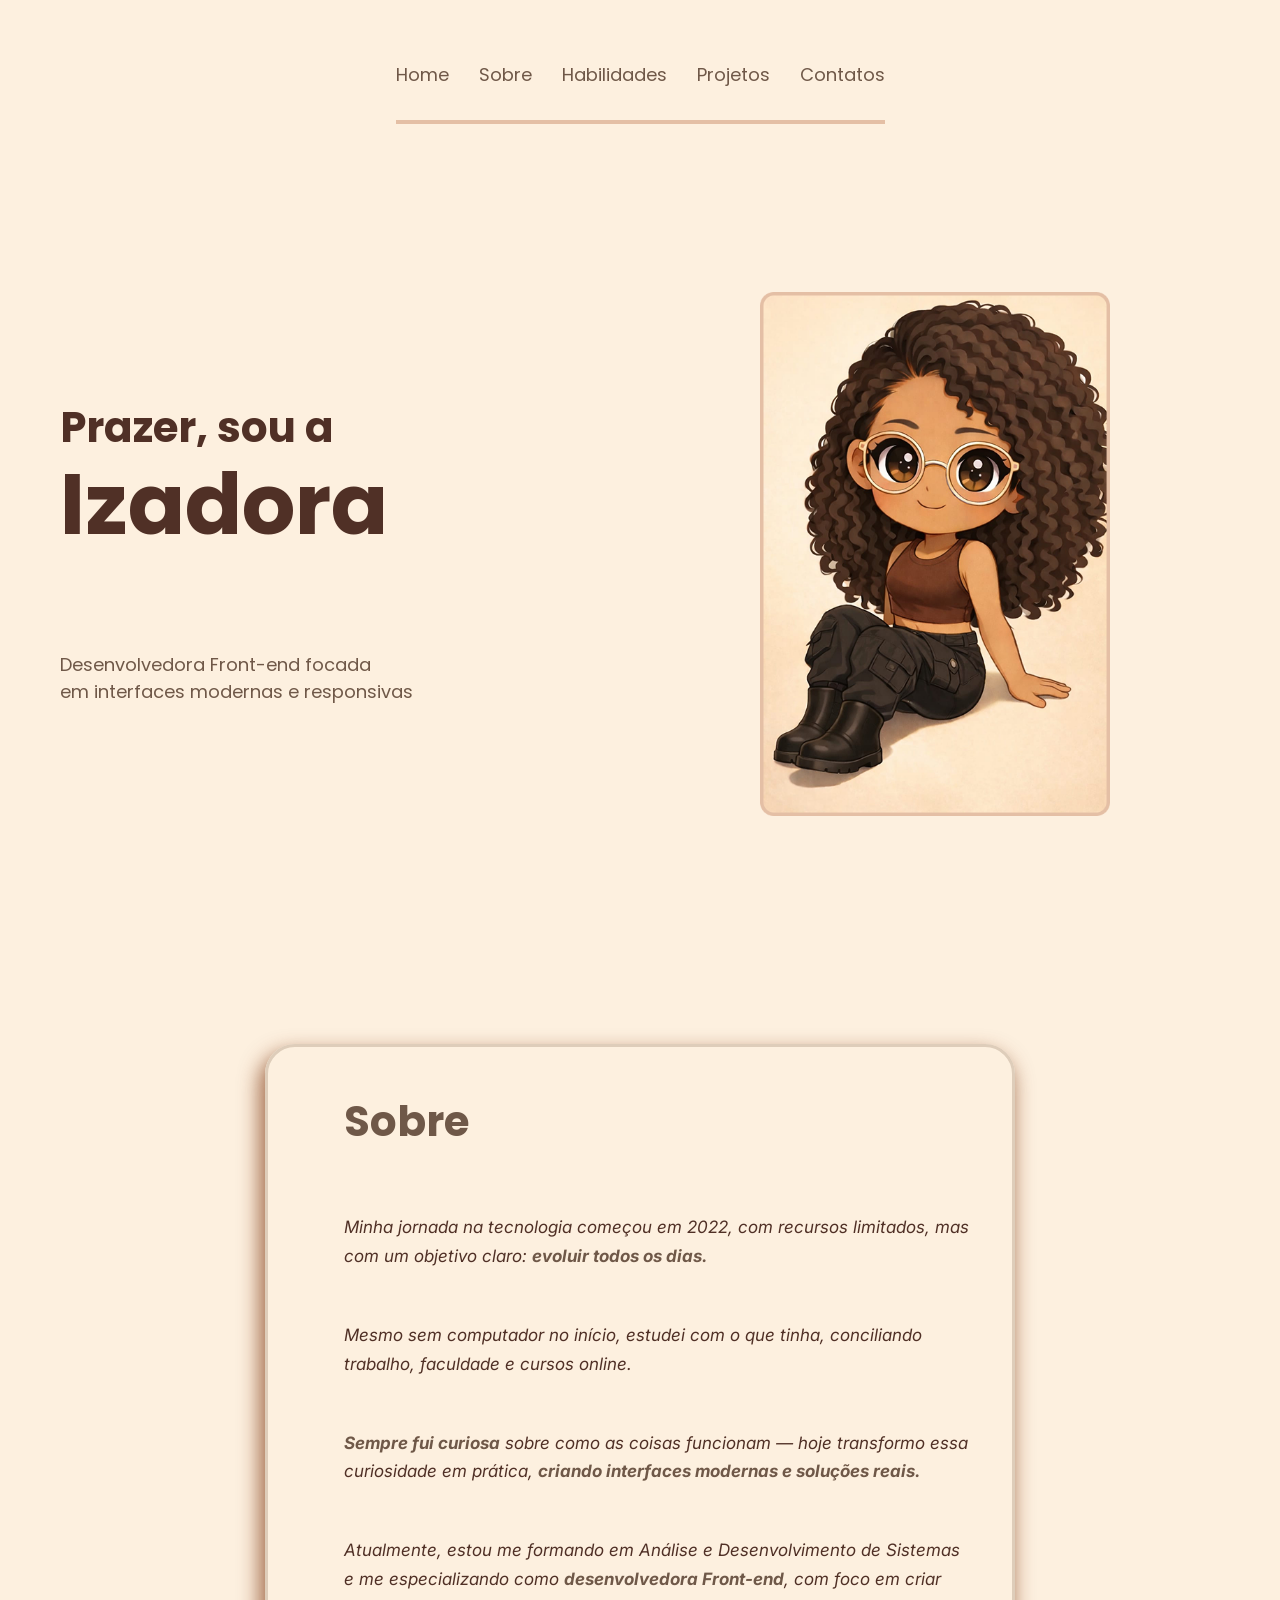
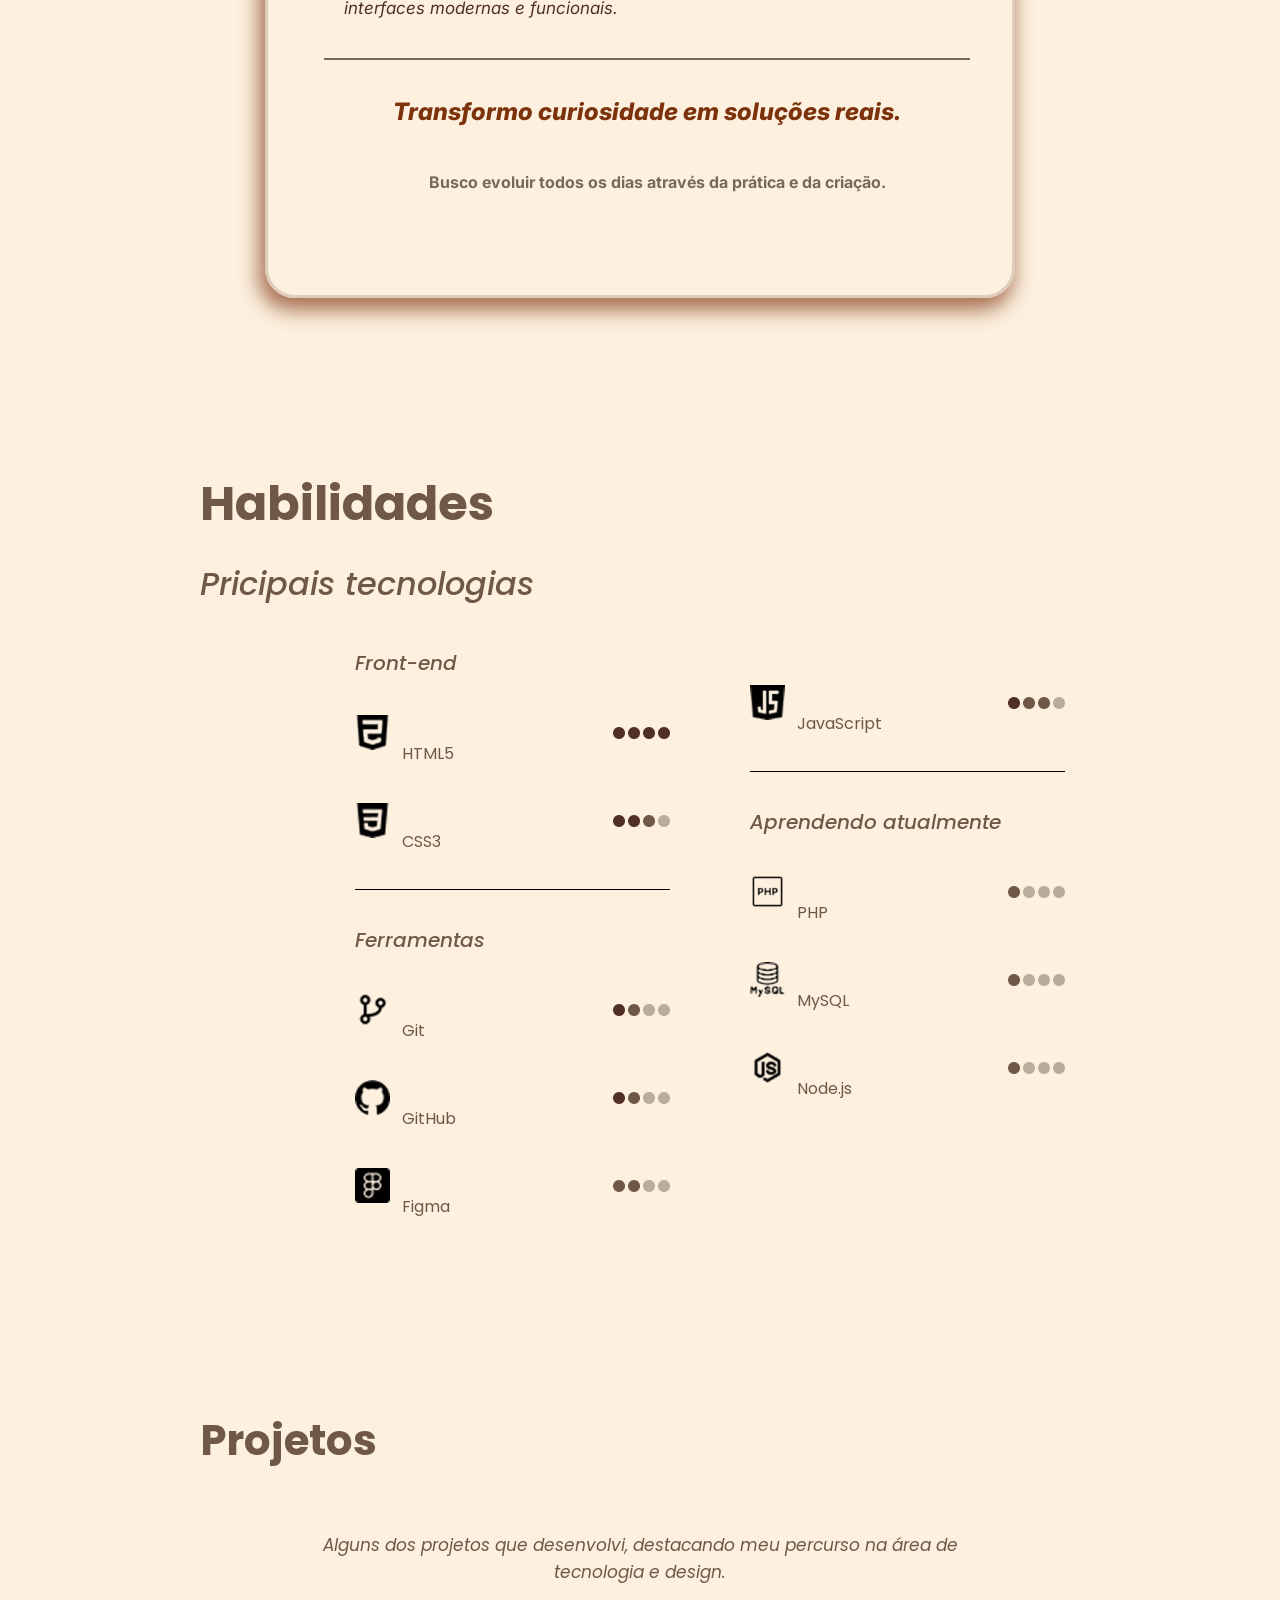
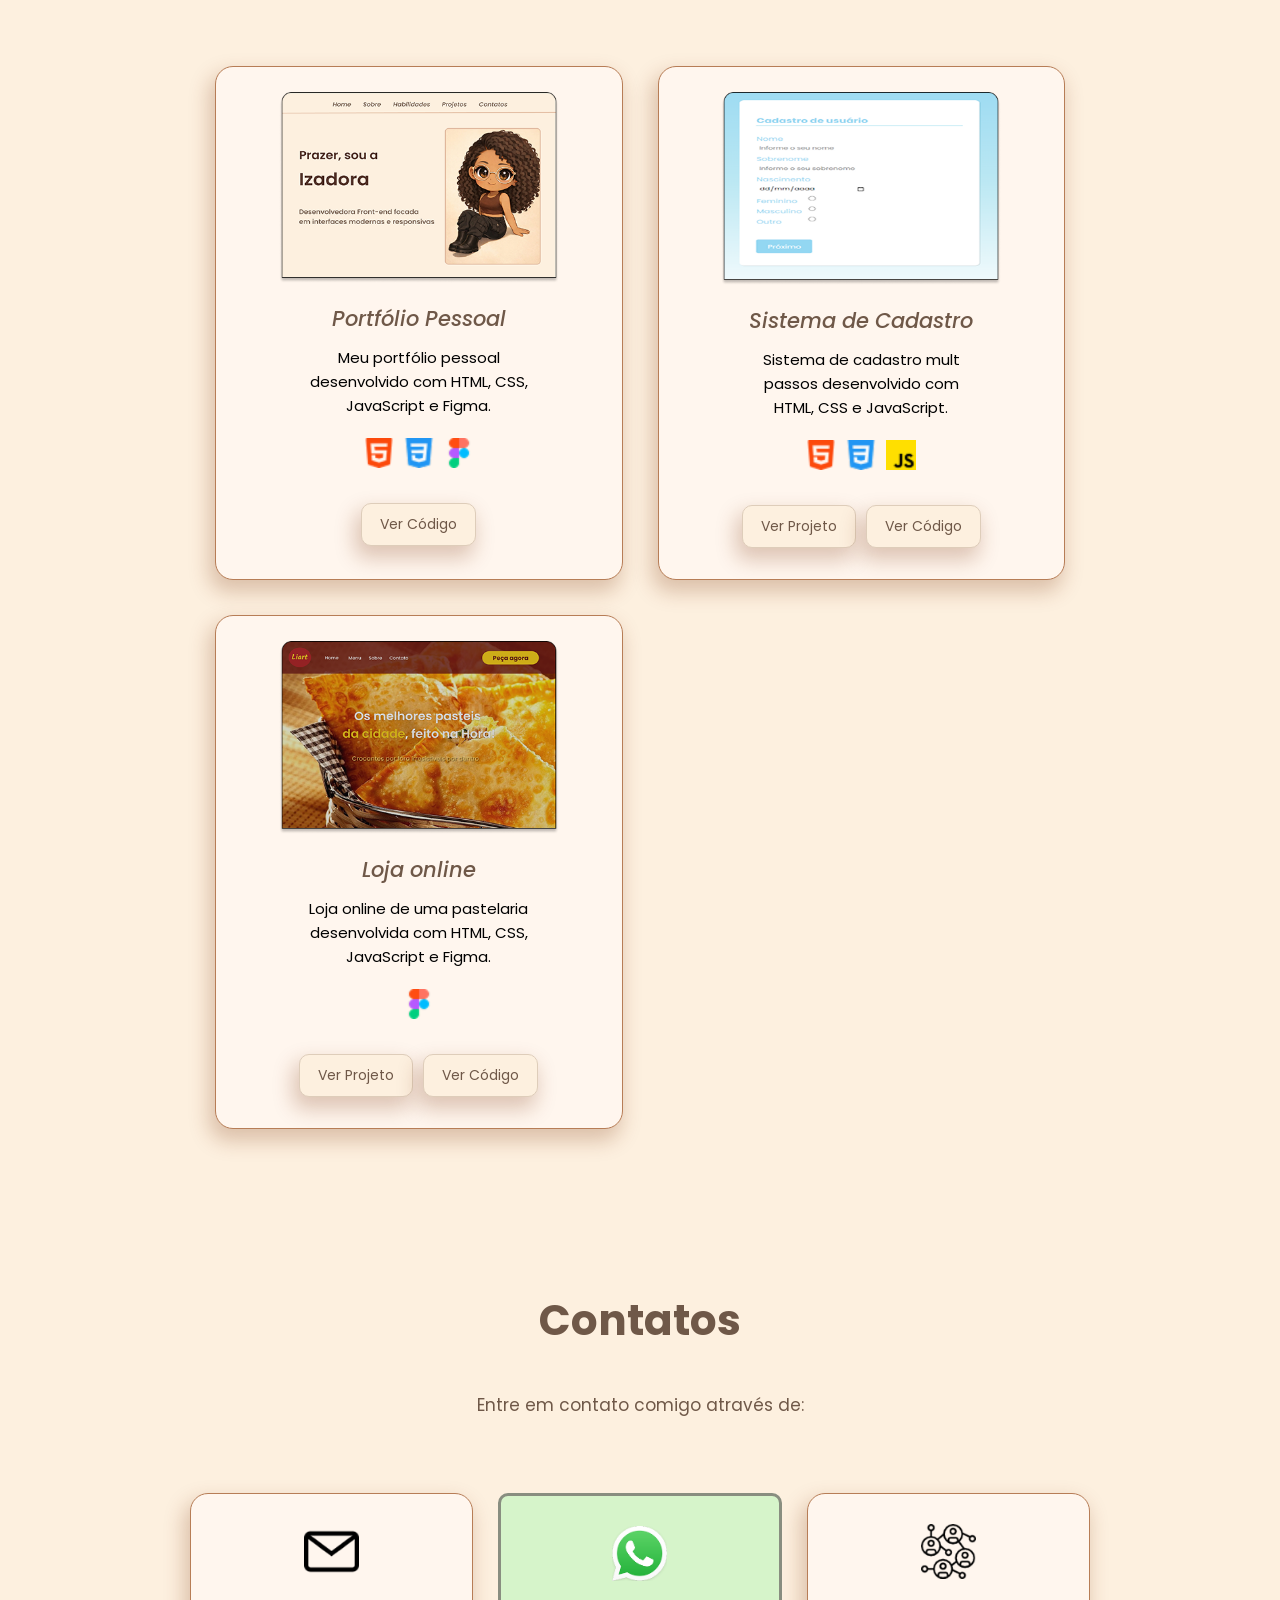
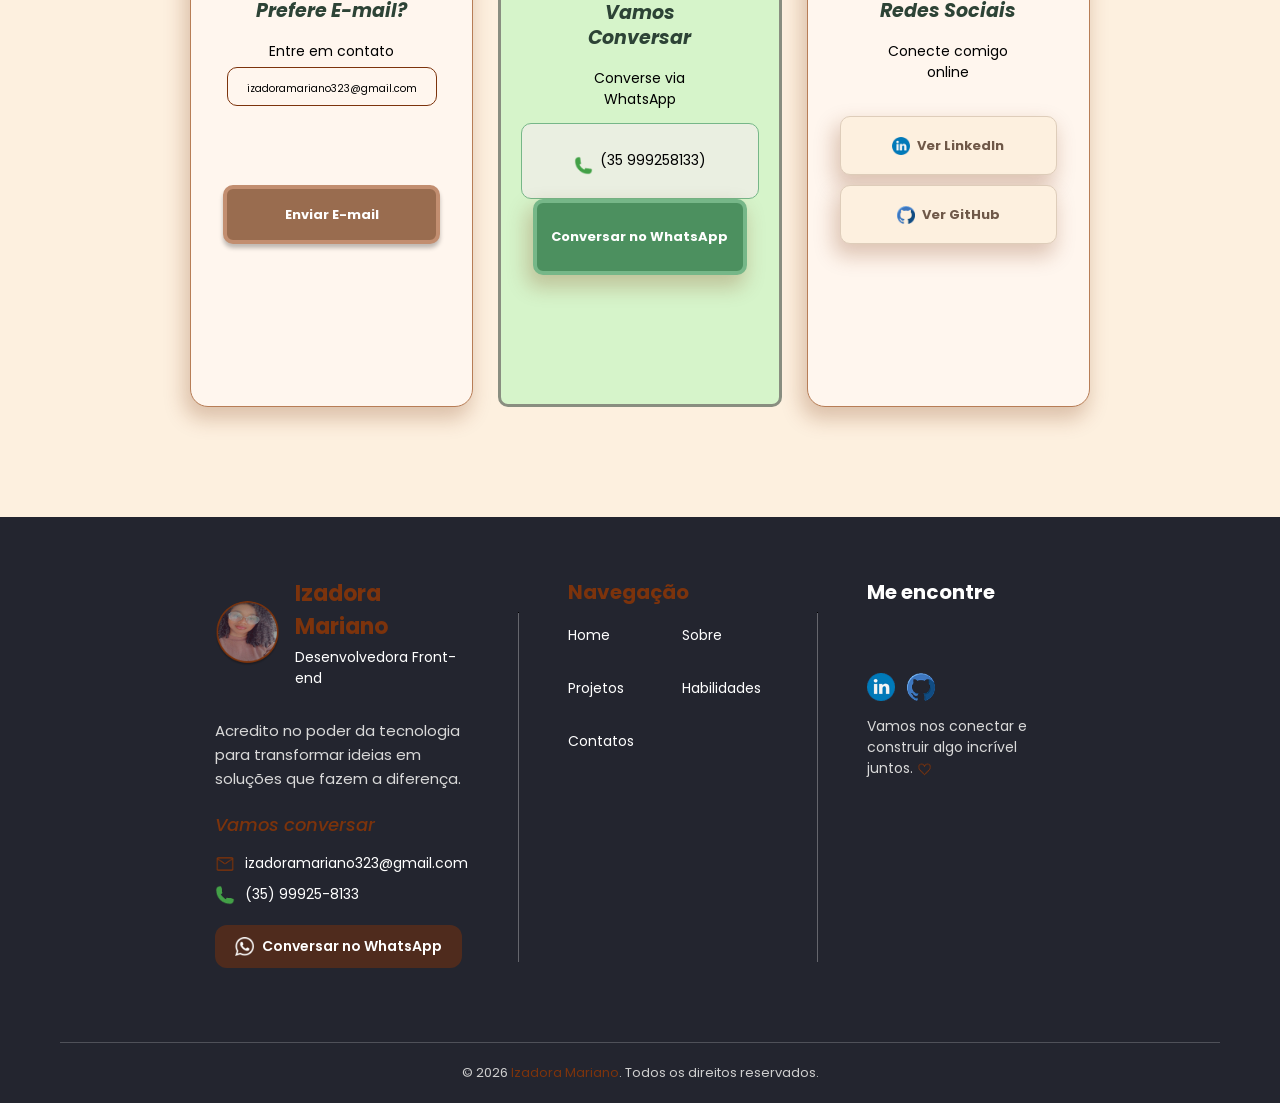
<file: index.html>
<!DOCTYPE html>
<html lang="pt-br">

<head>
    <meta charset="UTF-8">
    <meta name="viewport" content="width=device-width, initial-scale=1.0">
    <link rel="stylesheet" href="estilos/style.css">
    <link rel="stylesheet" href="estilos/sobre.css">
    <link rel="stylesheet" href="estilos/skill.css">
    <link rel="stylesheet" href="estilos/works.css">
    <link rel="stylesheet" href="estilos/contato.css">
    <link rel="stylesheet" href="estilos/footer.css">

    <title>Portifólio</title>
</head>

<body>


    <header>

  
        <nav class="menu-desktop">
            <a href="#casa">Home</a>
            <a href="#about">Sobre</a>
            <a href="#skills">Habilidades</a>
            <a href="#works">Projetos</a>
            <a href="#cont">Contatos</a>
        </nav>

        <button class="menu-toggle" id="menu-toggle">
            ☰
        </button>

        <nav class="menu-mobile" id="menu-mobile">
            <a href="#casa">Home</a>
            <a href="#about">Sobre</a>
            <a href="#skills">Habilidades</a>
            <a href="#works">Projetos</a>
            <a href="#cont">Contatos</a>
        </nav>

    </header>


    <section class="home" id="casa">
        <div class="text-home">
            <h1>Prazer, sou a <br> <span>Izadora</span></h1>
            <p>Desenvolvedora Front-end focada <br>
                em interfaces modernas e responsivas</p>
        </div>
        <div class="image-home">
            <img src="assets/chibi-me.png" alt="">
        </div>
    </section>

    <section class="sobre" id="about">
        <div class="text-sobre">
            <h2>Sobre</h2>
            <p>Minha jornada na tecnologia começou em 2022, com recursos limitados, mas com um objetivo claro:
                <span>evoluir todos os dias.</span>
            </p>
            <p>
                Mesmo sem computador no início, estudei com o que tinha, conciliando trabalho, faculdade e cursos
                online.</p>
            <p>
                <span>Sempre fui curiosa</span> sobre como as coisas funcionam — hoje transformo essa curiosidade em
                prática, <span>
                    criando
                    interfaces modernas e soluções reais.
                </span>
            </p>
            <p>Atualmente, estou me formando em Análise e Desenvolvimento de Sistemas e me especializando como
                <span>desenvolvedora Front-end</span>, com foco em criar interfaces modernas e funcionais.
            </p>
            <hr>
            <h3>Transformo curiosidade em soluções reais.</h3>
            <p class="frase">Busco evoluir todos os dias através da prática e da criação.</p>
        </div>
    </section>


    <section class="habilidades" id="skills">
        <h2>Habilidades</h2>
        <p class="subtitulo">Pricipais tecnologias</p>
        <div class="habilidade-conteudo">
            <div class="esquerda">
                <h3>Front-end</h3>
                <div class="skill">
                    <img src="assets/icons/html (1) 1.png" alt="Icon do HTML5">
                    <a href="#">HTML5</a>
                    <div class="nivel">
                        <img src="assets/icons/bolina-g.png" alt="Bolinha marrom escuro">
                        <img src="assets/icons/bolina-g.png" alt="Bolinha marrom escuro">
                        <img src="assets/icons/bolina-g.png" alt="Bolinha marrom escuro">
                        <img src="assets/icons/bolina-g.png" alt="Bolinha marrom escuro">
                    </div>
                </div>

                <div class="skill">
                    <img src="assets/icons/css-3 1.png" alt="Icon do CSS3">
                    <a href="#">CSS3</a>
                    <div class="nivel">
                        <img src="assets/icons/bolina-g.png" alt="Bolinha marrom escuro">
                        <img src="assets/icons/bolina-g.png" alt="Bolinha marrom escuro">
                        <img src="assets/icons/bolinha-m.png" alt="Bolinha marrom medio">
                        <img src="assets/icons/bolinha-p.png" alt="Bolinha marrom claro">
                    </div>
                </div>

                <hr>

                <h3>Ferramentas</h3>


                <div class="skill">
                    <img src="assets/icons/git 1.png" alt="Icon do GIT">
                    <a href="#">Git</a>
                    <div class="nivel">
                        <img src="assets/icons/bolina-g.png" alt="Bolinha marrom escuro">
                        <img src="assets/icons/bolinha-m.png" alt="Bolinha marrom medio">
                        <img src="assets/icons/bolinha-p.png" alt="Bolinha marrom claro">
                        <img src="assets/icons/bolinha-p.png" alt="Bolinha marrom claro">
                    </div>
                </div>

                <div class="skill">
                    <img src="assets/icons/github (1) 1.png" alt="Icon do GitHub">
                    <a href="#">GitHub</a>
                    <div class="nivel">
                        <img src="assets/icons/bolina-g.png" alt="Bolinha marrom escuro">
                        <img src="assets/icons/bolinha-m.png" alt="Bolinha marrom medio">
                        <img src="assets/icons/bolinha-p.png" alt="Bolinha marrom claro">
                        <img src="assets/icons/bolinha-p.png" alt="Bolinha marrom claro">
                    </div>
                </div>

                <div class="skill">
                    <img src="assets/icons/figma 1.png" alt="Icon do Figma">
                    <a href="#">Figma</a>
                    <div class="nivel">
                        <img src="assets/icons/bolinha-m.png" alt="Bolinha marrom medio">
                        <img src="assets/icons/bolinha-m.png" alt="Bolinha marrom medio">
                        <img src="assets/icons/bolinha-p.png" alt="Bolinha marrom claro">
                        <img src="assets/icons/bolinha-p.png" alt="Bolinha marrom claro">
                    </div>
                </div>



            </div>

            <div class="direita">
                <div class="skill">
                    <img src="assets/icons/script-java 1.png" alt="Icon do JavaScript">
                    <a href="#">JavaScript </a>
                    <div class="nivel">
                        <img src="assets/icons/bolina-g.png" alt="Bolinha marrom escuro">
                        <img src="assets/icons/bolinha-m.png" alt="Bolinha marrom medio">
                        <img src="assets/icons/bolinha-m.png" alt="Bolinha marrom medio">
                        <img src="assets/icons/bolinha-p.png" alt="Bolinha marrom claro">
                    </div>
                </div>

                <hr>

                <h3>Aprendendo atualmente</h3>

                <div class="skill">
                    <img src="assets/icons/php-50 1.png" alt="Icon do PHP">
                    <a href="#">PHP</a>
                    <div class="nivel">
                        <img src="assets/icons/bolinha-m.png" alt="Bolinha marrom medio">
                        <img src="assets/icons/bolinha-p.png" alt="Bolinha marrom claro">
                        <img src="assets/icons/bolinha-p.png" alt="Bolinha marrom claro">
                        <img src="assets/icons/bolinha-p.png" alt="Bolinha marrom claro">
                    </div>
                </div>

                <div class="skill">
                    <img src="assets/icons/mysql 1.png" alt="Icon do MySQL">
                    <a href="#">MySQL</a>
                    <div class="nivel">
                        <img src="assets/icons/bolinha-m.png" alt="Bolinha marrom medio">
                        <img src="assets/icons/bolinha-p.png" alt="Bolinha marrom claro">
                        <img src="assets/icons/bolinha-p.png" alt="Bolinha marrom claro">
                        <img src="assets/icons/bolinha-p.png" alt="Bolinha marrom claro">
                    </div>
                </div>

                <div class="skill">
                    <img src="assets/icons/nodejs 1.png" alt="Icon do Node.js">
                    <a href="#">Node.js</a>
                    <div class="nivel">
                        <img src="assets/icons/bolinha-m.png" alt="Bolinha marrom medio">
                        <img src="assets/icons/bolinha-p.png" alt="Bolinha marrom claro">
                        <img src="assets/icons/bolinha-p.png" alt="Bolinha marrom claro">
                        <img src="assets/icons/bolinha-p.png" alt="Bolinha marrom claro">
                    </div>
                </div>

            </div>

        </div>
    </section>


    <section class="work" id="works">

        <h2>Projetos</h2>

        <p class="descricao">
            Alguns dos projetos que desenvolvi, destacando meu percurso
            na área de tecnologia e design.
        </p>

        <div class="box">

            <div class="box-conteiner">

                <div class="content">

                    <img src="assets/icons/port-mini.png" alt="Portfólio">

                    <h3>Portfólio Pessoal</h3>

                    <p>
                        Meu portfólio pessoal desenvolvido com HTML,
                        CSS, JavaScript e Figma.
                    </p>

                    <div class="tecnologias">

                        <img src="assets/icons/html-5 pp.png">
                        <img src="assets/icons/css-3 pp.png">
                        <img src="assets/icons/figma pp.png">

                    </div>

                    <div class="botoes">
                        <button id="portifolio">Ver Código</button>

                    </div>



                </div>



            </div>


            <div class="box-conteiner">

                <div class="content">

                    <img src="assets/icons/formulario.png" alt="formulario">

                    <h3>Sistema de Cadastro</h3>

                    <p>
                        Sistema de cadastro mult passos desenvolvido com HTML, CSS e JavaScript.
                    </p>

                    <div class="tecnologias">

                        <img src="assets/icons/html-5 pp.png">
                        <img src="assets/icons/css-3 pp.png">
                        <img src="assets/icons/js pp.png">

                    </div>

                    <div class="botoes">

                        <button id="sistem">Ver Projeto</button>
                        <button id="sistemCod">Ver Código</button>

                    </div>



                </div>



            </div>

            <div class="box-conteiner">

                <div class="content">


                    <img src="assets/icons/loja-mini.png" alt="Loja">

                    <h3>Loja online</h3>

                    <p>
                        Loja online de uma pastelaria desenvolvida com HTML, CSS, JavaScript e Figma.
                    </p>

                    <div class="tecnologias">

                        <img src="assets/icons/figma pp.png">

                    </div>

                    <div class="botoes">

                        <button id="prototipo">Ver Projeto</button>
                        <button id="prototipoCod">Ver Código</button>

                    </div>



                </div>



            </div>

        </div>


    </section>

    <section class="contatos" id="cont">
        <h2>Contatos</h2>
        <p>Entre em contato comigo através de:</p>
        <div class="box-cont"> 
            <div class="cont-conteiner">
                <div class="cont-conteudo"> <img src="assets/icons/e-mail (1) 1.png" alt="E-mail">
                    <h3>Prefere E-mail?</h3>
                    <p>Entre em contato</p>
                    <p id="e-mail"> izadoramariano323@gmail.com </p>
                    <div class="botao"> <button id="email">Enviar E-mail</button> </div>
                </div>
            </div> 
            <div class="cont-whats">
                <div class="cont-conteudo"> <img src="assets/icons/whatsapp (1) 1.png" alt="WhatsApp">
                    <h3>Vamos Conversar</h3>
                    <p>Converse via WhatsApp</p>
                    <div class="chamada"> <img src="assets/icons/chamada-telefonica 1.png" alt="Telefone">
                        <p>(35 999258133)</p>
                    </div>
                    <div class="btn-whats"> <button id="whatsapp">Conversar no WhatsApp</button> </div>
                </div>
            </div> 
            <div class="cont-conteiner">
                <div class="cont-conteudo"> <img src="assets/icons/rede 1.png" alt="Redes sociais">
                    <h3>Redes Sociais</h3>
                    <p>Conecte comigo online</p>
                    <div class="botao-box">
                        <div class="but"> <button id="linkedin"> <img src="assets/icons/linkedin (2) 1.png" alt="LinkedIn"> Ver
                                LinkedIn </button> </div>
                        <div class="but"> <button id="github"> <img src="assets/icons/github.png" alt="GitHub"> Ver GitHub </button>
                        </div>
                    </div>
                </div>
            </div>
        </div>
    </section>

    <footer id="cont">

        <div class="footer-container">

            

            <div class="footer-contato">

                <div class="perfil">

                    <img src="assets/Ellipse 42.png" alt="Imagem da desenvolvedora">

                    <div class="apresentacao">
                        <h2>Izadora Mariano</h2>
                        <p>Desenvolvedora Front-end</p>
                    </div>

                </div>

                <p class="descricao">
                    Acredito no poder da tecnologia para transformar ideias em soluções que fazem a diferença.
                </p>

                <h3>Vamos conversar</h3>

                <div class="contato">
                    <img src="assets/icons/e-mail-marrom.png" alt="E-mail">
                    <span>izadoramariano323@gmail.com</span>
                </div>

                <div class="contato">
                    <img src="assets/icons/chamada-telefonica 1.png" alt="Telefone">
                    <span>(35) 99925-8133</span>
                </div>

                <a href="https://wa.me/5535999258133" target="_blank" class="but-whats">

                    <img src="assets/icons/whatsapp-white.png" alt="WhatsApp">

                    Conversar no WhatsApp

                </a>

            </div>

            

            <div class="linha"></div>

            

            <div class="footer-nav">

                <h2>Navegação</h2>

                <ul>

                    <li><a href="#casa">Home</a></li>

                    <li><a href="#about">Sobre</a></li>

                    <li><a href="#works">Projetos</a></li>

                    <li><a href="#skills">Habilidades</a></li>

                    <li><a href="#cont">Contatos</a></li>

                </ul>

            </div>

            

            <div class="linha"></div>



            <div class="footer-social">

                <h2>Me encontre</h2>

                <div class="redes">

                    <a href="https://www.linkedin.com/in/izadora-vitoria-silva/" target="_blank">
                        <img src="assets/icons/linkedin (2) 1.png" alt="LinkedIn">
                    </a>

                    <a href="https://github.com/IsisHao3024N" target="_blank">
                        <img src="assets/icons/github.png" alt="GitHub">
                    </a>

                </div>

                <p>
                    Vamos nos conectar e construir algo incrível juntos. <img src="assets/icons/coração-marrom.png"
                        alt="">
                </p>

            </div>

        </div>

      

        <div class="footer-copy">

            <p>
                © 2026 <span>Izadora Mariano</span>. Todos os direitos reservados.
            </p>

        </div>

    </footer>
    <script src="script.js"></script>
</body>

</html>
</file>
<file: estilos/style.css>
@charset "UTF-8";


@import url('https://fonts.googleapis.com/css2?family=Poppins:ital,wght@0,100;0,200;0,300;0,400;0,500;0,600;0,700;0,800;0,900;1,100;1,200;1,300;1,400;1,500;1,600;1,700;1,800;1,900&display=swap');

@import url('https://fonts.googleapis.com/css2?family=Inter:ital,opsz,wght@0,14..32,100..900;1,14..32,100..900&display=swap');


* {
    padding: 0;
    margin: 0;
    box-sizing: border-box;
}



body {
    background: #FDF0DF;
}




a {
    color: #6F5848;

    font-family: "Poppins", sans-serif;
    font-size: 32px;

    text-decoration: none;
    padding-top: 41px;
}

a:hover {
    transform: scale(0.75);
    border-bottom: 3px solid #DECDBA;
}




nav {
    display: flex;
    justify-content: center;
    gap: 43px;

    padding-bottom: 32px;

    border-bottom: 4px solid #E4BFA5;
}




.menu-toggle {
    display: none;
}

.menu-mobile {
    display: none;
}



.home {
    display: flex;
    justify-content: center;
    align-items: center;

    gap: 200px;
}

.text-home {
    text-align: justify;
}

.text-home h1 {
    color: #503026;

    font-family: "Poppins", sans-serif;
    font-size: 44px;
}

.text-home h1 > span {
    font-size: 85px;
}

.text-home p {
    color: #6F5848;

    font-family: "Poppins", sans-serif;
    font-size: 26px;

    padding-top: 95px;
}




.image-home {
    padding-top: 80px;

    animation: float 4s ease-in-out infinite;
}

.image-home img {
    max-width: 100%;
}

.image-home:hover {
    transform: scale(1.03);
}




@keyframes float {

    0% {
        transform: translateY(0);
    }

    50% {
        transform: translateY(-12px);
    }

    100% {
        transform: translateY(0);
    }
}




@media (min-width: 766px) and (max-width: 1444px) {

  

    header {
        width: 100%;

        padding: 20px 40px;

        display: flex;
        align-items: center;
        justify-content: center;
    }


   

    .menu-desktop {
        display: flex;
        gap: 30px;
    }

    .menu-desktop a {
        font-size: 18px;
    }




    .menu-toggle,
    .menu-mobile {
        display: none;
    }


   

    .home {
        min-height: calc(100vh - 80px);

        padding: 50px 60px;

        display: flex;
        align-items: center;
        justify-content: space-between;

        gap: 20px;
    }


    .text-home {
        flex: 1;
    }


    .text-home h1 {
        font-size: 42px;
        line-height: 1.2;
    }


    .text-home p {
        font-size: 18px;
        line-height: 1.5;
    }


    .image-home {
        flex: 1;

        display: flex;
        justify-content: center;

        padding-top: 0;
    }


    .image-home img {
        width: 100%;
        max-width: 350px;
    }
}




@media (max-width: 765px) {

    

    .menu-desktop {
        display: none;
    }




    .menu-toggle {
        display: block;

        position: fixed;
        top: 20px;
        right: 20px;

        padding: 5px 10px;

        border: 1px solid #503026;
        border-radius: 8px;

        background: #FDF0DF;
        color: #503026;

        box-shadow: none;

        font-size: 25px;

        cursor: pointer;

        z-index: 1001;
    }


  

    .menu-toggle.active {
        background: #503026;
        color: #FDF0DF;

        border: 1px solid #FDF0DF;
    }


  

    .menu-mobile {
        display: flex;
        flex-direction: column;

        gap: 20px;

        position: fixed;
        top: 0;
        right: -280px;

        width: 250px;
        height: 100vh;

        padding: 100px 25px 30px;

        background: #23252F;

        transition: right 0.3s ease;

        z-index: 1000;
    }


    

    .menu-mobile a {
        padding: 10px;

        color: #FFFFFF;

        border-bottom: 1px solid #E4BFA5;

        font-family: "Poppins", sans-serif;
        font-size: 17px;

        text-decoration: none;
    }




    .menu-mobile.active {
        right: 0;

        background: #503026;
    }


 

    .home {
        min-height: 100vh;

        padding: 30px;

        display: flex;
        flex-direction: column-reverse;
        justify-content: center;
        align-items: center;

        gap: 30px;

        text-align: center;
    }


    .text-home {
        text-align: center;
    }


    .text-home h1 {
        font-size: 42px;
    }


    .text-home h1 > span {
        font-size: 60px;
    }


    .text-home p {
        padding-top: 20px;

        font-size: 20px;
        line-height: 1.5;
    }



    .image-home {
        padding-top: 0;
    }


    .image-home img {
        width: 260px;
        max-width: 100%;
    }
}
</file>
<file: estilos/sobre.css>
@charset "UTF-8";

@import url('https://fonts.googleapis.com/css2?family=Poppins:ital,wght@0,100;0,200;0,300;0,400;0,500;0,600;0,700;0,800;0,900;1,100;1,200;1,300;1,400;1,500;1,600;1,700;1,800;1,900&display=swap');

@import url('https://fonts.googleapis.com/css2?family=Inter:ital,opsz,wght@0,14..32,100..900;1,14..32,100..900&display=swap');



* {
    padding: 0;
    margin: 0;
    box-sizing: border-box;
}



.sobre{
    width:100%;
    padding:20px 0;
    display:flex;
    justify-content:center;
}



.text-sobre {
     width:1320px;
    max-width:95%;
    height:auto;
    padding: 23px 42px 79px 56px;
    border: 3px solid #DECDBA;
    border-radius: 30px;
    box-shadow: -4px 10px 20px 2px  #7c330cac;
    animation: float 4s ease-in-out infinite;
    
}

.text-sobre>h2 {
    padding: 20px 0 0 20px;
    font-size: 48px;
    font-family: "Poppins", sans-serif;
    color: #6F5848;
}

.text-sobre>p {
    color: #503026;
    font-size: 24px;
    font-family: "Inter", sans-serif;
    font-weight: 400;
    font-style: italic;
    padding-top: 30px;
    margin-left: 20px;
   
}

.text-sobre> p>span{
    color: #6F5848;
    font-weight: bold;
    font-style: italic;
}

.text-sobre>hr{
    margin:40px 0;
    border: none;
    height: 2px;
    background-color: #76695C;
}

.text-sobre>h3{
    color: #7C330C;
    font-family: "Inter", sans-serif;
    font-size: 32px;
    font-weight: 800;
    font-style: italic;
    text-align: center;
}

.text-sobre>.frase{
    text-align: center;
    color: #76695C;
    font-size: 20px;
    font-family: "Inter", sans-serif;
    font-weight: bold;
    font-style: normal;
}

@media (max-width:767px){
    .text-sobre{
        width: 95%;       
        height: auto;    
        padding: 20px;     
    }

    .text-sobre>h2 {
        font-size: 2rem;   
        padding: 10px 0;
    }

    .text-sobre>p {
        font-size: 1rem;  
        font-weight: 300;
        padding-top: 10px;
        margin-left: 0;    
    }

    .text-sobre>hr{
        margin: 24px auto; 
        width: 80%;        
    }

    .text-sobre>h3{
        font-size: 1.3rem;
    }

    .text-sobre>.frase{
        font-size: 1rem;
    }
}

@media (min-width: 766px) and (max-width: 1444px) {


    .sobre {
        min-height: 100vh;
        padding: 80px 80px;

        display: flex;
        align-items: center;
        justify-content: center;
    }

    .text-sobre {
        width: 100%;
        max-width: 750px;
    }

    .text-sobre h2 {
        font-size: 42px;
        margin-bottom: 30px;
    }

    .text-sobre p {
        font-size: 17px;
        line-height: 1.7;
        margin-bottom: 20px;
    }

    .text-sobre hr {
        margin: 35px 0;
    }

    .text-sobre h3 {
        font-size: 24px;
        line-height: 1.4;
        margin-bottom: 10px;
    }

    .text-sobre .frase {
        font-size: 16px;
    }
}
</file>
<file: estilos/skill.css>
@charset "UTF-8";

@import url('https://fonts.googleapis.com/css2?family=Poppins:ital,wght@0,100;0,200;0,300;0,400;0,500;0,600;0,700;0,800;0,900;1,100;1,200;1,300;1,400;1,500;1,600;1,700;1,800;1,900&display=swap');

@import url('https://fonts.googleapis.com/css2?family=Inter:ital,opsz,wght@0,14..32,100..900;1,14..32,100..900&display=swap');

* {
  padding: 0;
  margin: 0;
  box-sizing: border-box;
}



.habilidades {
  width: 100%;
  padding: 10px 50px;
}


.habilidades>h2 {
  padding: 20px 0 20px 140px;
  font-size: 48px;
  font-family: "Poppins", sans-serif;
  color: #6F5848;

}

.subtitulo {
  padding: 0 0 0 140px;
}

.subtitulo,
h3 {

  color: #6F5848;
  font-size: 32px;
  font-family: "Poppins", sans-serif;
  font-weight: 500;
  font-style: italic;
  margin-bottom: 40px;
}

.habilidade-conteudo {
  padding: 0 0 0 140px;
  display: grid;
  grid-template-columns: 1fr 1fr;
  gap: 50px;
}

a {
  text-decoration: none;
  padding-top: 41px;
  font-size: 28px;
  font-family: "Poppins", sans-serif;
  color: #6F5848;

}


.skill {
  display: flex;
  justify-content: space-between;
  align-items: center;
  margin: 22px 0;
}

.linha,
hr {

  border: none;
  border-top: 1px solid black;
  margin-bottom: 10px;
}

.linha {
  margin: 35px 0 10px 140px;
}


@media (min-width: 766px) and (max-width: 1444px) {

    .habilidades {
        padding: 70px 60px;
    }

    .habilidade-conteudo {
        width: 100%;
        max-width: 850px;
        margin: 0 auto;

        display: grid;
        grid-template-columns: 1fr 1fr;
        column-gap: 80px;
        align-items: start;
    }

    .esquerda,
    .direita {
        width: 100%;
    }

    .habilidade-conteudo h3 {
        font-size: 20px;
        margin-bottom: 22px;
    }

    .skill {
        display: flex;
        align-items: center;
        gap: 12px;
        margin-bottom: 20px;
    }

    .skill > img {
        width: 35px;
        height: 35px;
        object-fit: contain;
        flex-shrink: 0;
    }

    .skill a {
        font-size: 16px;
    }

    .nivel {
        display: flex;
        align-items: center;
        gap: 3px;
        margin-left: auto;
    }

    .nivel img {
        width: 12px;
        height: 12px;
    }

    .habilidade-conteudo hr {
        margin: 35px 0;
    }
}

@media (max-width: 760px) {



  .habilidade-conteudo {
    grid-template-columns: 1fr;
   
    padding: 0;
    
  }

  .esquerda,
  .direita {
    width: 100%;
  }

  .esquerda>h3,
  .direita>h3 {
    font-size: 1.5rem;
  }

  .skill {
    display: flex;
    align-items: center;
    gap: 10px;
  }

  .skill img {
    width: 20px;
    height: auto;
  }
.skill a{
  font-size: 1rem;
}
  .habilidades>h2 {
    font-size: 2rem;
    text-align: center;
    padding: 20px 0;
  }

  .subtitulo {
    text-align: center;
    font-size: 1rem;
    padding: 0;
  }
}
</file>
<file: estilos/works.css>
.work>h2 {
    padding: 20px 0 20px 140px;
    font-size: 48px;
    font-family: "Poppins", sans-serif;
    color: #6F5848;

}

.work>p {
    color: #6F5848;
    font-size: 24px;
    font-family: "Poppins", sans-serif;
    font-weight: 400;
    font-style: italic;
    margin-left: 150px;
    padding: 30px 0 30px 0;
}

.box {
    display: flex;
    justify-content: center;
    gap: 51px;
}



.box-conteiner {
    width: 400px;
    height: 514px;
    background: #fff6ee;
    border-radius: 18px;
    overflow: hidden;

    border: 1px solid #b77d56;

    box-shadow: -4px 10px 20px 2px rgba(124, 51, 12, 0.25);

    transition: .35s;
    animation: float 4s ease-in-out infinite;
}

.content>h3 {
    font-size: 24px;
    margin-bottom: 0;
    padding: 0 33px 0 33px;
    margin-bottom: 10px;
}

.content>p {
    font-size: 15px;
    padding: 0 33px 0 33px;
    margin-bottom: 5px;
}

.tecnologias {
    padding: 0 33px 0 33px;
}

.botoes {
    display: flex;
    justify-content: center;
    gap: 46px;
}

button {
    padding: 10px 21px;
    margin-top: 10px;
    border-radius: 10px;
    background: #FDF0DF;
    color: #6F5848;
    font-family: "Poppins", sans-serif;
    box-shadow: -4px 10px 20px 2px rgba(124, 51, 12, 0.25);
    border: 1px solid #DECDBA;
    cursor: pointer;

}

button:hover {
    text-decoration: underline;
    box-shadow: none;
    padding: 12px 23px;
    transition: 0.3s;


}

@media (min-width: 766px) and (max-width: 1444px) {

    /* PROJETOS */
    .work {
        padding: 80px 60px;
    }

    .work h2 {
        font-size: 42px;
        margin-bottom: 10px;
    }

    .work .descricao {
        max-width: 650px;
        margin: 0 auto 50px;
        font-size: 17px;
        line-height: 1.6;
        text-align: center;
    }

   
    .box {
        width: 100%;
        max-width: 850px;
        margin: 0 auto;

        display: grid;
        grid-template-columns: repeat(2, 1fr);
        gap: 35px;
    }

  
    .box-conteiner {
        width: 100%;
    }

    .content {
        width: 100%;
        min-height: 470px;

        padding: 25px;

        display: flex;
        flex-direction: column;
        align-items: center;
    }

    .content > img {
        width: 100%;
        max-width: 280px;
        height: auto;

        object-fit: contain;

        margin-bottom: 20px;
    }

 
    .content h3 {
        font-size: 21px;
        margin-bottom: 12px;
        text-align: center;
    }

   
    .content > p {
        font-size: 15px;
        line-height: 1.6;
        text-align: center;

        max-width: 300px;
        margin-bottom: 20px;
    }

    .tecnologias {
        display: flex;
        align-items: center;
        justify-content: center;
        gap: 10px;

        margin-bottom: 25px;
    }

    .tecnologias img {
        width: 30px;
        height: 30px;
        object-fit: contain;
    }

    .botoes {
        display: flex;
        justify-content: center;
        gap: 10px;

        margin-top: auto;
    }

    .botoes button {
        padding: 10px 18px;
        font-size: 14px;
    }

    .box-conteiner:last-child {
        grid-column: 1 / 2;
    }
}


@media (max-width: 760px) {

    .work > h2 {
        padding: 20px;
        font-size: 32px;
        text-align: center;
    }

    .work > p {
        margin-left: 0;
        padding: 10px 20px 30px;
        font-size: 18px;
        text-align: center;
    }

    .box {
        flex-direction: column;
        align-items: center;
        gap: 30px;
        padding: 0 20px;
    }

    .box-conteiner {
        width: 100%;
        max-width: 360px;
        height: auto;
    }

    .box-conteiner img {
        height: auto;
        display: block;
    }

    .content > h3 {
        font-size: 22px;
        padding: 20px;
    }

    .content > p {
        font-size: 15px;
        padding: 0 20px;
        line-height: 1.6;
    }

    .tecnologias{
        display: flex;
    }



    .botoes {
        gap: 20px;
        padding: 20px;
        flex-wrap: wrap;
    }

    button {
        padding: 10px 20px;
        font-size: 14px;
    }
}
</file>
<file: estilos/contato.css>
@charset "UTF-8";

@import url('https://fonts.googleapis.com/css2?family=Poppins:wght@100;200;300;400;500;600;700;800;900&display=swap');

/* ==============================
   RESET / CONFIGURAÇÕES GERAIS
   ============================== */

* {
    margin: 0;
    padding: 0;
    box-sizing: border-box;
}

body {
    font-family: "Poppins", sans-serif;
}


/* ==============================
   SEÇÃO CONTATOS
   ============================== */

.contatos > h2 {
    padding: 20px 0 20px 140px;
    font-size: 48px;
    color: #6F5848;
}

.contatos > p {
    margin-left: 150px;
    padding: 30px 0;
    font-size: 24px;
    color: #6F5848;
}


/* ==============================
   CONTAINER DOS CARDS
   ============================== */

.box-cont {
    display: flex;
    justify-content: center;
    gap: 51px;
}


/* ==============================
   CARD PRINCIPAL
   ============================== */

.cont-conteiner {
    width: 400px;
    height: 514px;
    background: #FFF6EE;
    border: 1px solid #B77D56;
    border-radius: 18px;
    overflow: hidden;

    box-shadow: -4px 10px 20px 2px rgba(124, 51, 12, 0.25);

    transition: 0.35s;
    animation: float 4s ease-in-out infinite;
}


/* ==============================
   CONTEÚDO DOS CARDS
   ============================== */

.cont-conteudo {
    width: 100%;
}

.cont-conteudo > img {
    display: block;
    margin: 39px auto 10px;
}

.cont-conteudo > h3 {
    padding: 0 33px;
    margin-bottom: 10px;

    font-size: 32px;
    font-weight: bold;
    text-align: center;

    color: #2D4336;
}

.cont-conteudo > p {
    padding: 0 33px;
    margin-bottom: 5px;

    font-size: 24px;
    text-align: center;
}


/* ==============================
   E-MAIL
   ============================== */

#e-mail {
    margin: 26px;
    padding: 14px 12px 9px;

    font-size: 18px;
    color: black;

    border: 1px solid #7C330C;
    border-radius: 10px;
}


/* ==============================
   BOTÃO PRINCIPAL
   ============================== */

.botao {
    display: flex;
    justify-content: center;
    margin-top: 0;
}

.botao > button {
    width: 268px;
    height: 59px;

    color: white;
    font-size: 24px;
    font-weight: bold;

    font-family: "Poppins", sans-serif;

    background: #996C4F;
    border: 4px solid #C28E70;

    box-shadow: 0 4px 4px 0 rgba(0, 0, 0, 0.25);
}


/* ==============================
   CARD WHATSAPP
   ============================== */

.cont-whats {
    background: #D6F4CA;
    border: 3px solid #898E80;
    border-radius: 10px;

    animation: float 4s ease-in-out infinite;
}


/* ==============================
   CHAMADA WHATSAPP
   ============================== */

.chamada {
    display: flex;
    justify-content: center;
    align-items: center;
    gap: 20px;

    width: 324px;
    height: 76px;

    margin: auto;
    padding: 0;

    background: #EAEFE1;
    border: 1px solid #76B788;
    border-radius: 10px;
}

.chamada > img {
    width: 45px;
    height: 45px;
    margin-top: 10px;
}

.chamada > p {
    margin: auto 0;
    font-size: 24px;
}


/* ==============================
   BOTÃO WHATSAPP
   ============================== */

.btn-whats > button {
    width: 330px;
    height: 76px;

    margin: 20px 30px 0 43px;
    padding: 0;

    color: white;
    font-size: 24px;
    font-weight: bold;

    font-family: "Poppins", sans-serif;

    background: #4C905F;
    border: 4px solid #76B788;
}


/* ==============================
   BOTÕES / LINKS
   ============================== */

.botao-box {
    display: flex;
    flex-direction: column;
}

.but > button {
    display: flex;
    justify-content: space-between;

    width: 256px;
    height: 59px;

    margin: 10px auto;

    font-size: 24px;
    font-weight: bold;
}

button > img {
    width: 44px;
    height: 44px;
}


/* =========================================================
   TABLET
   766px ATÉ 1024px
   ========================================================= */

@media (min-width: 766px) and (max-width: 1444px) {

    /* Seção */

    .contatos {
        padding: 80px 50px;
    }

    .contatos > h2 {
        padding: 0;
        margin-bottom: 10px;

        font-size: 42px;
        text-align: center;
    }

    .contatos > p {
        margin-left: 0;
        margin-bottom: 45px;

        font-size: 17px;
        text-align: center;
    }


    /* Cards */

    .box-cont {
        display: grid;
        grid-template-columns: repeat(3, 1fr);

        width: 100%;
        max-width: 900px;

        margin: 0 auto;

        gap: 25px;
    }

    .cont-conteiner,
    .cont-whats {
        width: 100%;
        min-width: 0;
    }


    /* Conteúdo */

    .cont-conteudo {
        display: flex;
        flex-direction: column;
        align-items: center;

        width: 100%;
        min-height: 380px;

        padding: 30px 20px;

        text-align: center;
    }

    .cont-conteudo > img {
        width: 55px;
        height: 55px;

        margin: 0 0 20px;

        object-fit: contain;
    }

    .cont-conteudo > h3 {
        width: 100%;

        margin: 0 0 12px;

        font-size: 19px;
        line-height: 1.3;
    }

    .cont-conteudo > p {
        width: 100%;
        max-width: 220px;

        margin: 5px 0;

        font-size: 14px;
        line-height: 1.5;
    }


    /* E-mail */

    #e-mail {
        width: 100%;
        max-width: 210px;

        margin-top: 0px;

        font-size: 10px;
        line-height: 1.4;

        overflow-wrap: anywhere;
        word-break: break-word;
    }


    /* Chamada */

    .chamada {
        display: flex;
        justify-content: center;
        align-items: center;

        width: 100%;

        margin-top: 8px;

        gap: 7px;
    }

    .chamada > img {
        width: 19px;
        height: 19px;

        object-fit: contain;
    }

    .chamada > p {
        margin: auto 0;
        font-size: 14px;
    }


    /* Botões */

    .botao,
    .btn-whats,
    .botao-box {
        width: 100%;
        margin-top: auto;
    }

    .botao,
    .btn-whats {
        display: flex;
        justify-content: center;
    }

    .botao > button,
    .btn-whats > button {
        display: flex;
        align-items: center;
        justify-content: center;

        width: 90%;
        min-height: 42px;

        margin: 0;
        padding: 10px 12px;

        font-size: 13px;
        line-height: 1.2;

        box-sizing: border-box;
        white-space: nowrap;
    }


    /* Caixa de botões */

    .botao-box {
        display: flex;
        flex-direction: column;
        align-items: center;

        gap: 10px;
    }

    .but {
        width: 90%;
    }

    .but > button {
        display: flex;
        align-items: center;
        justify-content: center;

        width: 100%;
        min-height: 42px;

        margin: 0;
        padding: 9px 10px;

        gap: 7px;

        font-size: 13px;
    }

    .but > button img {
        width: 18px;
        height: 18px;

        object-fit: contain;
    }
}




@media (max-width: 760px) {

    /* Seção */

    .contatos > h2 {
        padding: 20px;

        font-size: 2rem;
        text-align: center;
    }

    .contatos > p {
        margin-left: 0;
        padding: 10px 20px 30px;

        font-size: 18px;
        text-align: center;
    }




    .box-cont {
        display: flex;
        flex-direction: column;
        align-items: center;

        gap: 30px;

        padding: 0 20px;
    }

    .cont-conteiner,
    .cont-whats {
        width: 100%;
        max-width: 360px;
        height: auto;
    }



    .cont-conteudo > img {
        display: block;

        width: 80px;
        height: auto;

        margin: 30px auto 15px;
    }

    .cont-conteudo > h3 {
        padding: 0 20px;

        font-size: 26px;
    }

    .cont-conteudo > p {
        padding: 0 20px;

        font-size: 18px;
        line-height: 1.5;
    }




    #e-mail {
        width: calc(100% - 40px);

        margin: 20px;
        padding: 14px 12px;

        font-size: 16px;

        box-sizing: border-box;
    }


    /* Botão principal */

    .botao {
        margin: 30px 0;
    }

    .botao > button {
        width: 90%;
        max-width: 280px;
        height: 55px;

        font-size: 18px;
    }


    /* Chamada WhatsApp */

    .chamada {
        display: flex;

        width: 90%;
        max-width: 300px;
        height: auto;

        padding: 15px;

        gap: 15px;
    }

    .chamada > img {
        width: 38px;
        height: 38px;

        margin: 0;
    }

    .chamada > p {
        margin: 0;
        padding: 20px 0;

        font-size: 18px;
    }


    /* Botão WhatsApp */

    .btn-whats {
        display: flex;
        justify-content: center;

        margin: 20px 0;
    }

    .btn-whats > button {
        width: 90%;
        max-width: 300px;
        height: 60px;

        margin: 0;

        font-size: 18px;
    }


    /* Caixa de botões */

    .botao-box {
        align-items: center;

        padding-bottom: 20px;
    }

    .but > button {
        width: 200px;
        height: 55px;

        font-size: 18px;
    }

    button > img {
        width: 36px;
        height: 36px;
    }
}
</file>
<file: estilos/footer.css>
footer {
    background-color: #23252F;
    color: #FFFFFF;
    padding: 30px 80px 20px;
    margin-top: 30px;
    font-family: "Poppins", sans-serif;
}

/* Container principal */

.footer-container {
    display: flex;
    justify-content: space-between;
    align-items: flex-start;
    gap: 50px;
}



.footer-contato {
    width: 40%;
}

.footer-nav,
.footer-social {
    width: 25%;
}


.perfil {
    display: flex;
    align-items: center;
    gap: 20px;
    margin-bottom: 30px;
}

.perfil img {
    width: 90px;
    height: 90px;
    border-radius: 50%;
    object-fit: cover;
}

.apresentacao h2 {
    font-size: 28px;
    color: #7C330C;
    margin-bottom: 5px;
}

.apresentacao p {
    font-size: 18px;
    color: #FFFFFF;
}



.descricao {
    margin: 30px 0;
    color: #D9D9D9;
    line-height: 1.8;
    font-size: 24px;
}



.footer-contato h3,
.footer-nav h2,
.footer-social h2 {
    margin-bottom: 20px;
    font-size: 22px;
}
.footer-contato>h3{
    color: #7C330C;
    font-size: 40px;
}


.contato {
    display: flex;
    align-items: center;
    gap: 15px;
    margin-bottom: 18px;
}

.contato img {
    width: 22px;
    height: 22px;
}

.contato span {
    font-size: 16px;
}



.but-whats {
    display: inline-flex;
    align-items: center;
    gap: 12px;
    margin-top: 25px;
    padding: 17px 30px;
    background-color: rgb(124, 51, 12, 50%);
    color: white;
    text-decoration: none;
    border-radius: 12px;
    font-weight: 600;
    font-size: 22px;
    transition: 0.3s;
}

.but-whats:hover {
    text-decoration: underline;
    padding: 17px 30px;
}

.but-whats img {
    width: 26px;
    height: 26px;
}


.linha {
    width: 1px;
    min-height: 350px;
    background-color: rgba(255,255,255,0.3);
}


.footer-nav h2{
    font-size: 40px;
    color: #7C330C;
}
.footer-nav ul {
    list-style: none;
    padding: 0;
}

.footer-nav li {
    margin-bottom: 18px;
}

.footer-nav a {
    text-decoration: none;
    color: white;
    font-size: 18px;
    transition: 0.3s;
}

.footer-nav a:hover {
    color: #E18A61;
}



.redes {
    display: flex;
    gap: 20px;
    margin: 25px 0;
}

.redes a {
    transition: 0.3s;
}

.redes a:hover {
    transform: translateY(-5px);
}

.redes img {
    width: 42px;
    height: 42px;
}

.footer-social p {
    color: #D9D9D9;
    line-height: 1.8;
    font-size: 19px;
}




.footer-copy {
    margin-top: 20px;
    padding-top: 10px;
    border-top: 1px solid rgba(255,255,255,0.2);
    text-align: center;
}

.footer-copy p {
    color: #CFCFCF;
    font-size: 15px;

}
.footer-copy span{
    color: #7C330C;
}

@media (min-width: 766px) and (max-width: 1444px) {



    footer {
        padding: 60px 60px 0;
    }

    .footer-container {
        width: 100%;
        max-width: 850px;
        margin: 0 auto;
    }


    .footer-contato {
        width: 100%;
    }

    .perfil {
        display: flex;
        align-items: center;
        gap: 15px;
    }

    .perfil > img {
        width: 65px;
        height: 65px;
        object-fit: cover;
    }

    .apresentacao h2 {
        font-size: 22px;
        margin-bottom: 4px;
    }

    .apresentacao p {
        font-size: 14px;
    }

    .footer-contato .descricao {
        max-width: 600px;

        margin: 20px 0;

        font-size: 15px;
        line-height: 1.6;
    }

    .footer-contato h3 {
        font-size: 18px;
        margin-bottom: 15px;
    }




    .contato {
        display: flex;
        align-items: center;
        gap: 10px;

        margin-bottom: 10px;
    }

    .contato img {
        width: 20px;
        height: 20px;

        object-fit: contain;
    }

    .contato span {
        font-size: 14px;
    }



    .but-whats {
        width: fit-content;

        margin-top: 20px;

        padding: 11px 20px;

        display: flex;
        align-items: center;
        justify-content: center;

        gap: 8px;

        font-size: 14px;
    }

    .but-whats img {
        width: 19px;
        height: 19px;
    }




    .linha {
        width: 1;
        height: 1px;

        margin: 35px 0;
    }




    .footer-nav,
    .footer-social {
        width: 100%;
    }

    .footer-nav h2,
    .footer-social h2 {
        font-size: 20px;
        margin-bottom: 15px;
    }


    .footer-nav ul {
        display: grid;
        grid-template-columns: repeat(2, 1fr);

        gap: 10px 30px;

        padding: 0;
        margin: 0;

        list-style: none;
    }

    .footer-nav li a {
        font-size: 14px;
    }


    .redes {
        display: flex;
        align-items: center;
        gap: 12px;

        margin-bottom: 15px;
    }

    .redes a {
        display: flex;
        align-items: center;
        justify-content: center;
    }

    .redes img {
        width: 28px;
        height: 28px;

        object-fit: contain;
    }

    .footer-social > p {
        max-width: 350px;

        font-size: 14px;
        line-height: 1.5;
    }

    .footer-social > p img {
        width: 15px;
        height: 15px;

        vertical-align: middle;
    }



    .footer-copy {
        margin-top: 45px;

        padding: 20px 0;
    }

    .footer-copy p {
        font-size: 13px;
        text-align: center;
    }

}


@media (max-width: 760px) {

    footer {
        padding: 40px 20px 20px;
    }

    .footer-container {
        flex-direction: column;
        align-items: center;
        gap: 40px;
        text-align: center;
    }

  
    .footer-contato,
    .footer-nav,
    .footer-social {
        width: 100%;
        max-width: 360px;
    }

    .perfil {
        flex-direction: column;
        gap: 15px;
        margin-bottom: 20px;
    }

    .perfil img {
        width: 80px;
        height: 80px;
    }

    .apresentacao h2 {
        font-size: 24px;
    }

    .apresentacao p {
        font-size: 16px;
    }

   
    .descricao {
        margin: 20px 0;
        font-size: 16px;
        line-height: 1.7;
    }

  
    .footer-contato > h3,
    .footer-nav h2,
    .footer-social h2 {
        margin-bottom: 15px;
    }


    .footer-contato > h3{
        font-size: 1.5rem;
    }
    .contato {
        justify-content: center;
        gap: 12px;
    }

    .contato span {
        font-size: 15px;
    }

    .but-whats {
        justify-content: center;
        width: 100%;
        max-width: 300px;
        margin: 25px auto 0;
        padding: 15px 20px;
        font-size: 18px;
    }

    .but-whats img {
        width: 22px;
        height: 22px;
    }

 
    .linha {
        display: none;
    }


.footer-nav h2{
    font-size: 1.5rem;
}

    .footer-nav ul {
        display: flex;
        flex-direction: column;
        gap: 12px;
    }

    .footer-nav li {
        margin-bottom: 0;
    }

    .footer-nav a {
        font-size: 17px;
    }

  
    .redes {
        justify-content: center;
        gap: 18px;
    }

    .redes img {
        width: 38px;
        height: 38px;
    }

   .footer-social > h2{
    font-size: 1.5rem;
   }

    .footer-social p {
        font-size: 13px;
        line-height: 1.7;
    }

    .footer-social >p > img{
       width: 20px;
       height: 20px;
    }

    .footer-copy {
        margin-top: 30px;
        padding-top: 20px;
    }

    .footer-copy p {
        font-size: 14px;
        line-height: 1.6;
    }

}
</file>
